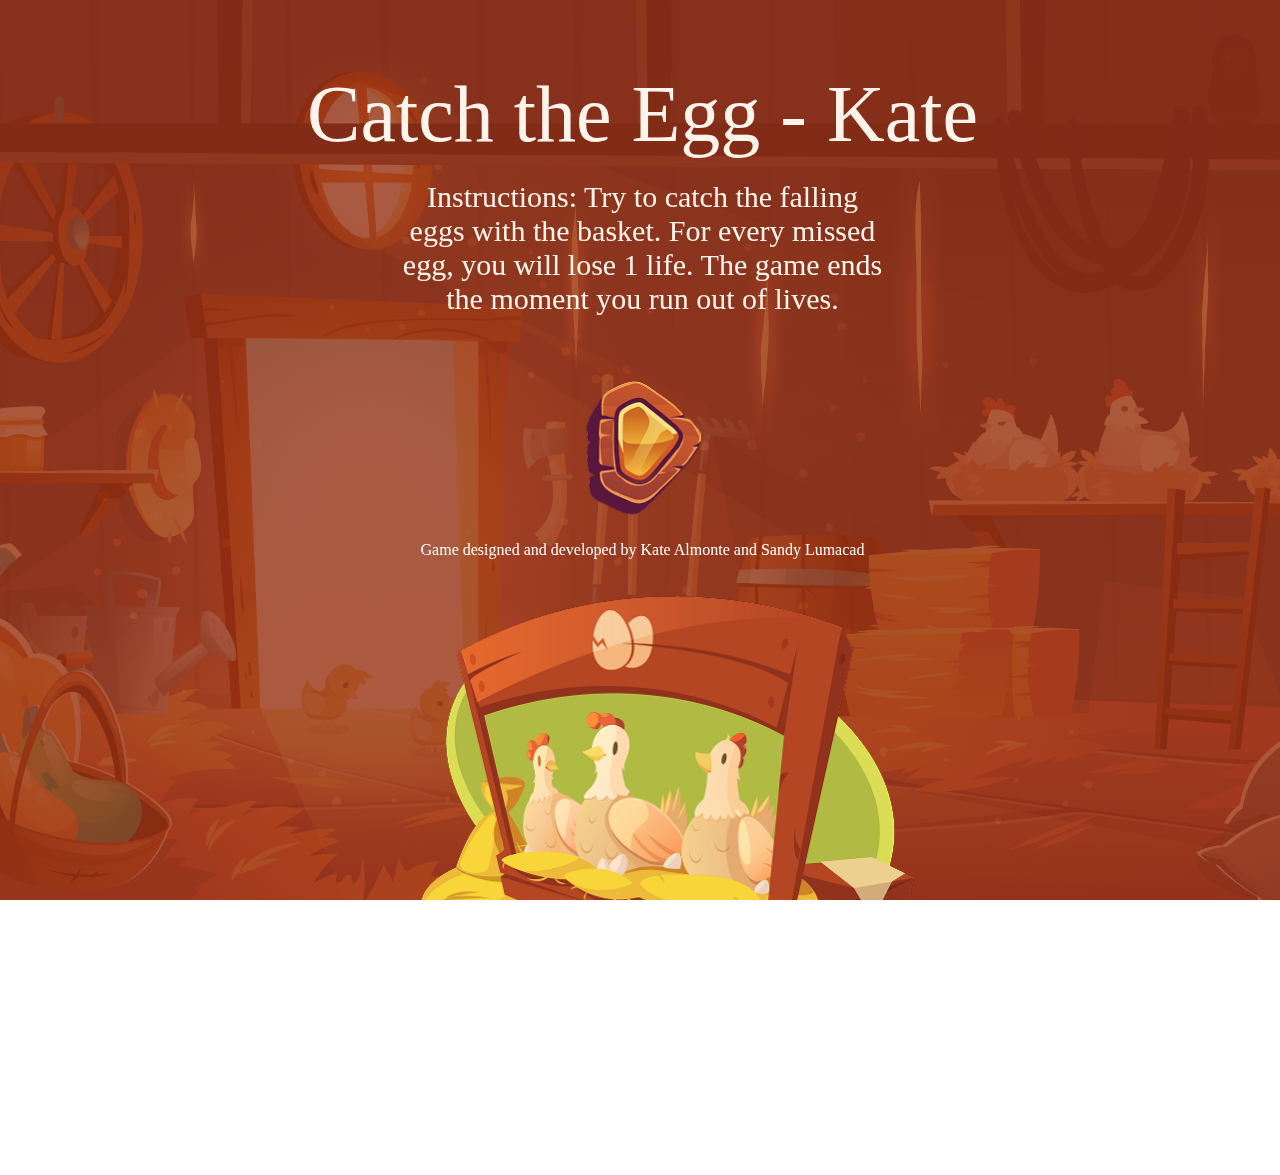
<file: index.html>
<!DOCTYPE html>
<html lang="en">
  <head>
    <meta charset="UTF-8" />
    <meta name="viewport" content="width=device-width, initial-scale=1.0" />
    <title>Catch the Egg</title>
    <link rel="stylesheet" href="/styles/styles.css" />
    <link rel="preconnect" href="https://fonts.googleapis.com">
<link rel="preconnect" href="https://fonts.gstatic.com" crossorigin>
<link href="https://fonts.googleapis.com/css2?family=Irish+Grover&family=Roboto:ital,wght@0,100..900;1,100..900&family=Special+Gothic+Expanded+One&display=swap" rel="stylesheet">
  </head>
  <body>
    <div class="container">
      <div class="content">
        <div class="text-container">
          <div class="title">Catch the Egg - Kate</div>
          <div class="instructions">
            Instructions: Try to catch the falling eggs with the basket. For
            every missed egg, you will lose 1 life. The game ends the moment you
            run out of lives.
          </div>
          <img class="playButton"
            onclick="window.location.href='enterName.html'"
            style="width: 131.94px; height: 141px"
            src="/assets/play button.png"
          />
          <div class="credits">
            Game designed and developed by Kate Almonte and Sandy Lumacad
          </div>
        </div>
        <img
          style="width: 563px; height: 520px"
          src="/assets/2439_noBG.png"
        />
      </div>
    </div>
  </body>
</html>
</html>
</file>
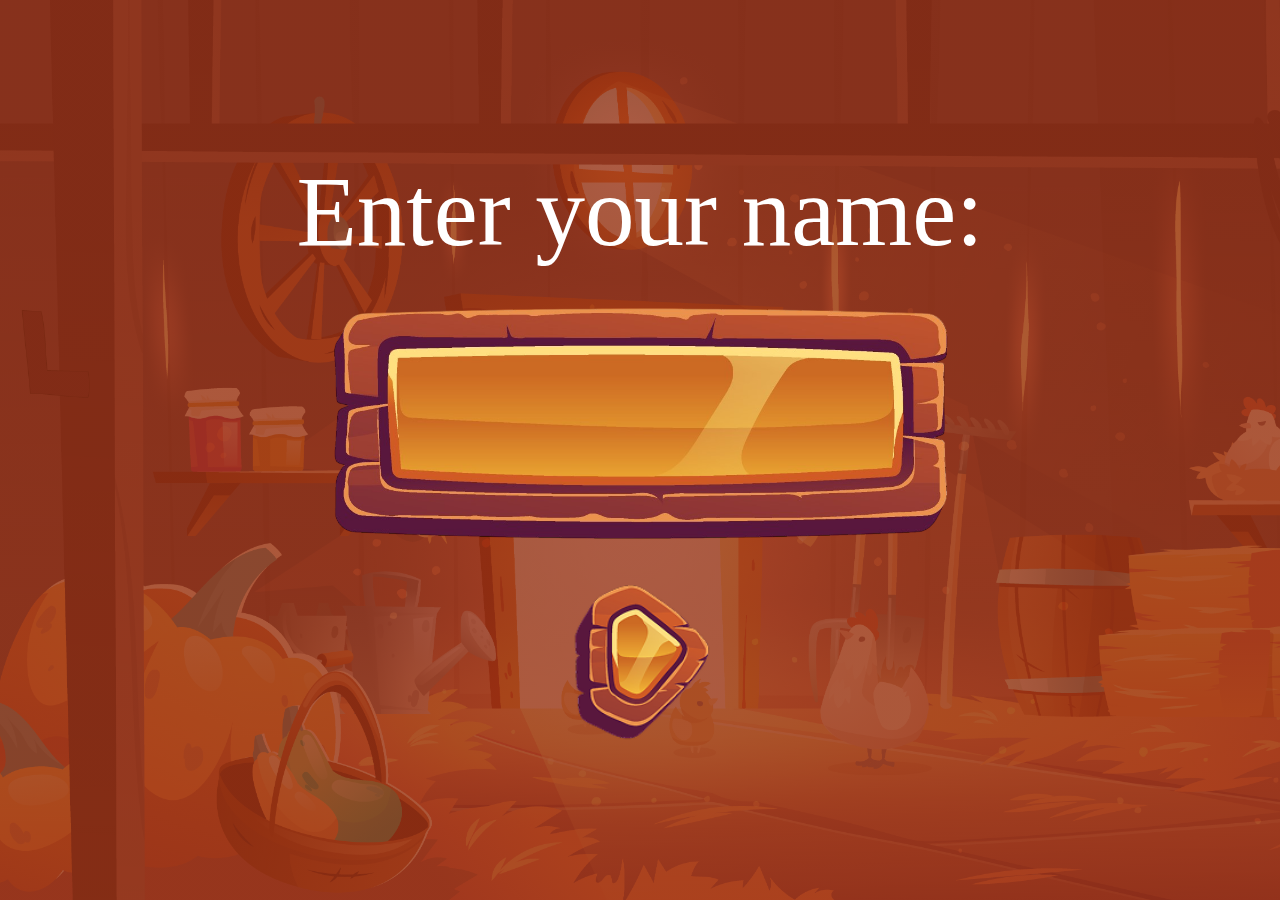
<file: enterName.html>
<!DOCTYPE html>
<html lang="en">
  <head>
    <meta charset="UTF-8" />
    <meta name="viewport" content="width=device-width, initial-scale=1.0" />
    <title>Catch the Egg - Enter Name</title>
    <link rel="stylesheet" href="/styles/enterNameStyles.css" />
    <link rel="preconnect" href="https://fonts.googleapis.com" />
    <link rel="preconnect" href="https://fonts.gstatic.com" crossorigin />
    <link
      href="https://fonts.googleapis.com/css2?family=Irish+Grover&family=Roboto:ital,wght@0,100..900;1,100..900&family=Special+Gothic+Expanded+One&display=swap"
      rel="stylesheet"
    />
  </head>
  <body>
    <div class="name-container">
      <div class="name-content">
        <div class="name-title">Enter your name:</div>
        <div class="input-container">
          <img
            class="name-input-image"
            src="/assets/button-Photoroom.png"
            alt="Name input field"
          />
          <input
            type="text"
            id="playerName"
            class="name-input"
            maxlength="20"
          />
        </div>
        <img
          class="name-icon playButton"
          src="/assets/play button.png"
          alt="Play button"
          onclick="goToGameScene()"
        />
      </div>
    </div>

    <script src="/script.js"></script>
  </body>
</html>
</file>
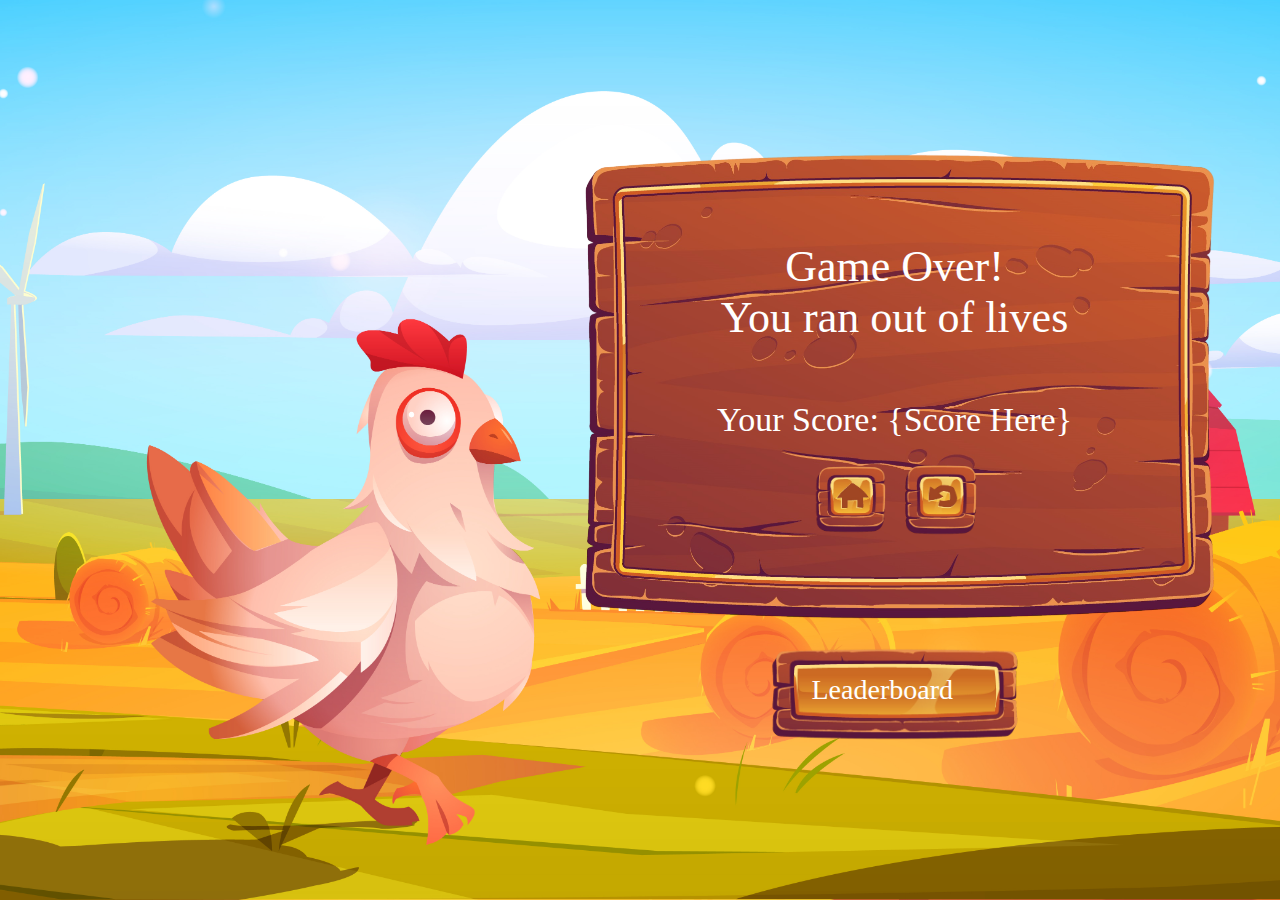
<file: gameOver.html>
<!DOCTYPE html>
<html lang="en">
  <head>
    <meta charset="UTF-8" />
    <meta name="viewport" content="width=device-width, initial-scale=1.0" />
    <link rel="stylesheet" href="/styles/gameOverStyles.css" />
    <link rel="preconnect" href="https://fonts.googleapis.com" />
    <link rel="preconnect" href="https://fonts.gstatic.com" crossorigin />
    <link
      href="https://fonts.googleapis.com/css2?family=Irish+Grover&family=Roboto:ital,wght@0,100..900;1,100..900&family=Special+Gothic+Expanded+One&display=swap"
      rel="stylesheet"
    />

    <title>GameOver</title>
  </head>
  <body>
    <div class="container">
      <div class="content-wrapper">
        <div class="game-over-box">
          <div class="game-over-text">
            <span class="main-text"
              >Game Over!<br />You ran out of lives<br
            /></span>
            <span class="spacer-text"><br /></span>
            <span class="score-text">Your Score: {Score Here}</span>
          </div>
          <div class="icon-row">
            <img
              class="icon"
              onClick="goToMainMenu()"
              src="/assets/home button-Photoroom.png"
            />
            <img
              class="icon"
              onClick="tryAgain()"
              src="/assets/replay button-Photoroom.png"
            />
          </div>
        </div>
        <div class="leaderboard-button" onClick="goToLeaderboard()">
          <div class="leaderboard-text">Leaderboard</div>
        </div>
      </div>
    </div>
    <script src="/functions.js" type="module"></script>
    <script src="/script.js" type="module"></script>
  </body>
</html>
</file>
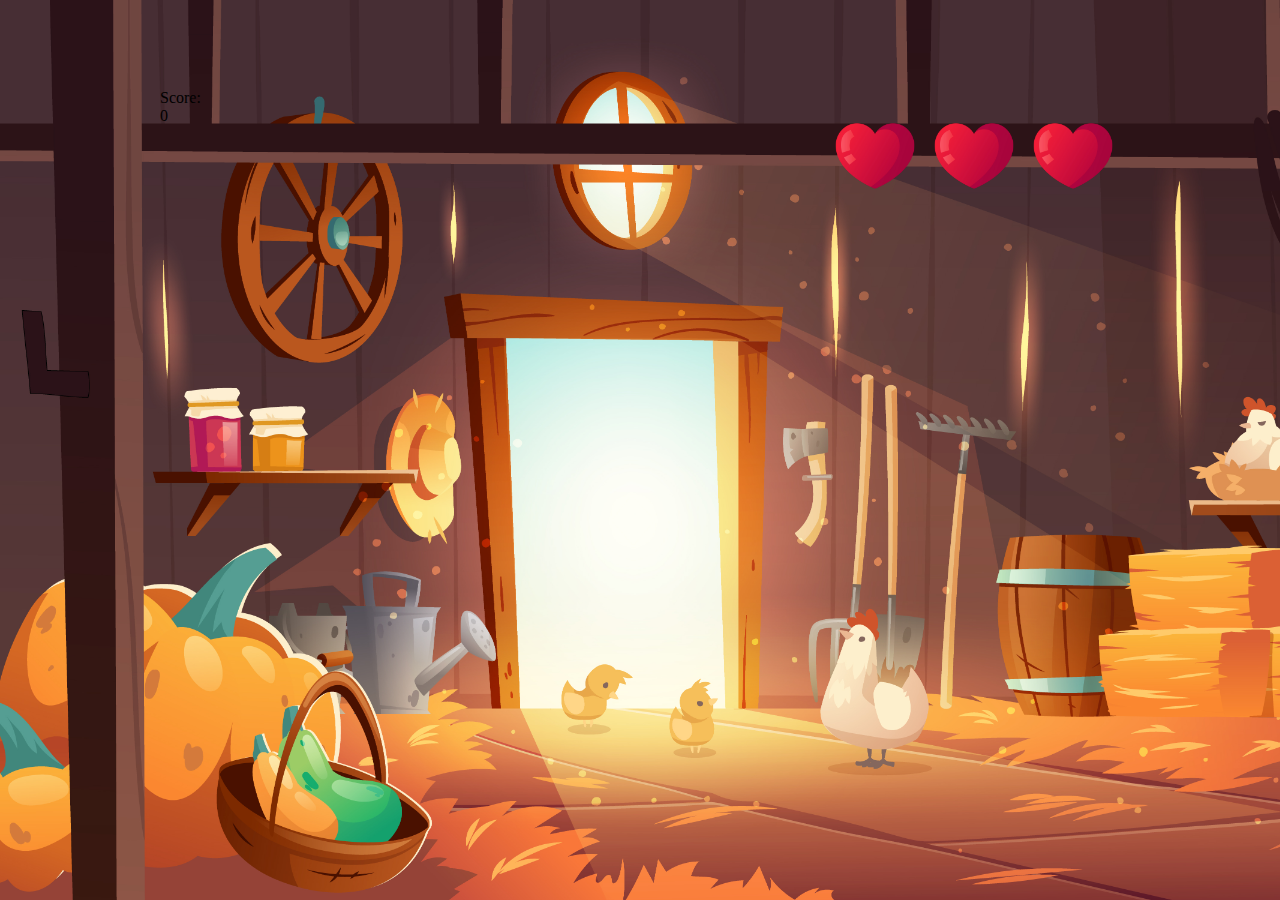
<file: gameProper.html>
<!DOCTYPE html>
<html lang="en">
  <head>
    <meta charset="UTF-8" />
    <meta name="viewport" content="width=device-width, initial-scale=1.0" />
    <title>Catch the Egg</title>
    <link rel="stylesheet" href="/styles/gameProperStyles.css" />
    <link rel="preconnect" href="https://fonts.googleapis.com" />
    <link rel="preconnect" href="https://fonts.gstatic.com" crossorigin />
    <link
      href="https://fonts.googleapis.com/css2?family=Irish+Grover&family=Roboto:ital,wght@0,100..900;1,100..900&family=Special+Gothic+Expanded+One&display=swap"
      rel="stylesheet"
    />
  </head>
  <body>
    <div class="game-container">
      <div class="header-container">
        <div class="scoreBlock">
          <div class="score-title">Score:</div>
          <div class="score-value" id="score">0</div>
        </div>
        <div class="lives-container">
          <img class="life-icon" src="/assets/gradient_heart-Photoroom.png" />
          <img class="life-icon" src="/assets/gradient_heart-Photoroom.png" />
          <img class="life-icon" src="/assets/gradient_heart-Photoroom.png" />
        </div>
      </div>
    </div>
  </body>
</html>
</file>
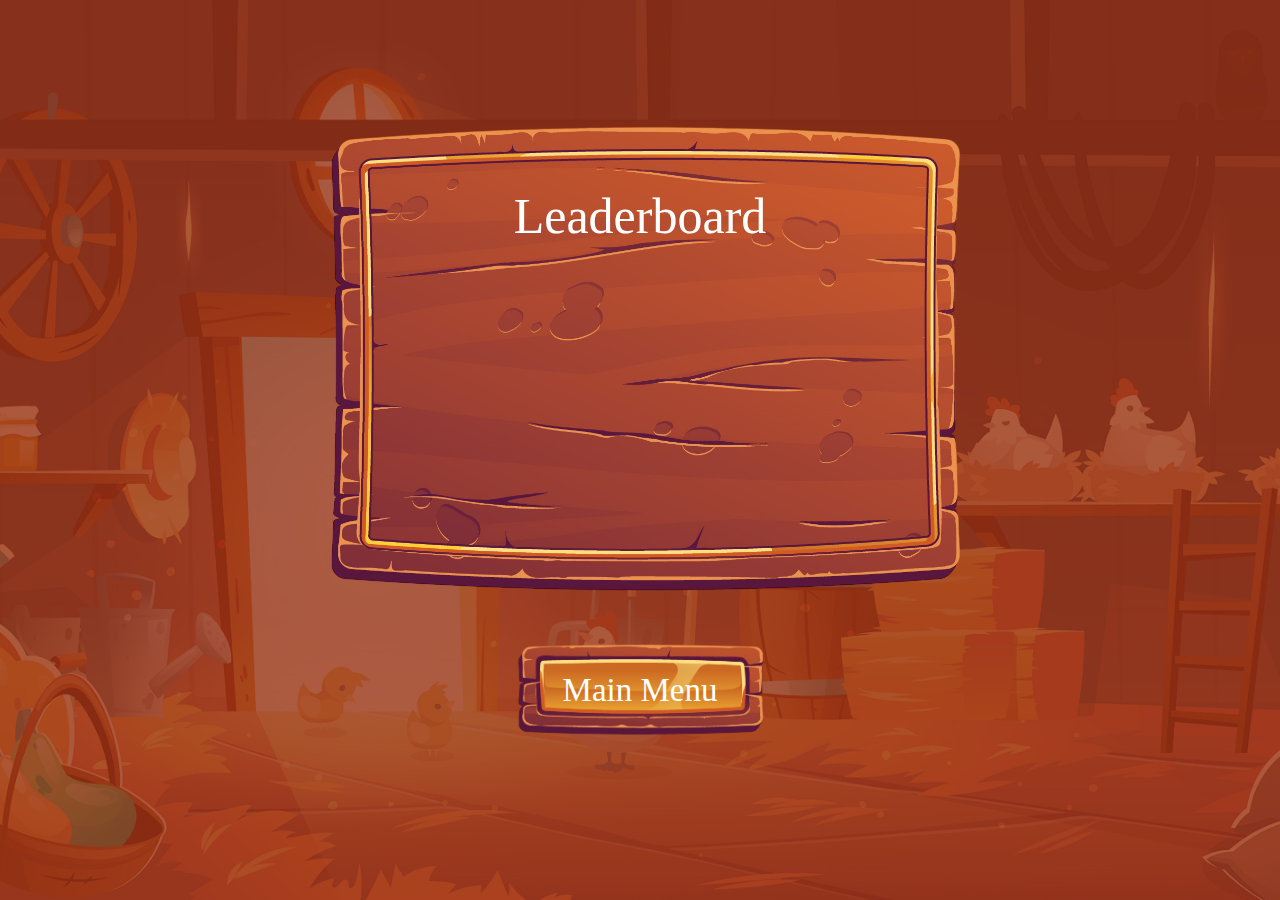
<file: leaderboard.html>
<!DOCTYPE html>
<html lang="en">
  <head>
    <meta charset="UTF-8" />
    <meta name="viewport" content="width=device-width, initial-scale=1.0" />
    <link rel="stylesheet" href="/styles/leaderboardStyles.css" />
    <title>Leaderboard</title>
    <link rel="preconnect" href="https://fonts.googleapis.com" />
    <link rel="preconnect" href="https://fonts.gstatic.com" crossorigin />
    <link
      href="https://fonts.googleapis.com/css2?family=Irish+Grover&family=Roboto:ital,wght@0,100..900;1,100..900&family=Special+Gothic+Expanded+One&display=swap"
      rel="stylesheet"
    />
  </head>
  <body>
    <div class="container">
      <div class="leaderboard-section">
        <div class="leaderboard-title">Leaderboard</div>
        <!-- Leaderboard entries would go here -->
      </div>
      <div class="menu-button" onClick="goToMainMenu()">
        <div class="menu-text">Main Menu</div>
      </div>
    </div>
    <script src="/functions.js" type="module"></script>
    <script src="/script.js" type="module"></script>
  </body>
</html>
</file>
<file: styles/styles.css>
* {
  margin: 0;
  padding: 0;
  box-sizing: border-box;
}

html,
body {
  width: 100%;
  height: 100%;
  overflow-x: hidden;
}

body {
  min-height: 100vh;
  position: relative;
}

.container {
  width: 100%;
  min-height: 100vh;
  padding: 10px 12px;
  position: relative;
  display: flex;
  flex-direction: column;
  justify-content: center;
  align-items: center;
  gap: 25px;
  overflow: hidden;
}

.container::before {
  content: "";
  position: absolute;
  top: 0;
  left: 0;
  width: 100%;
  height: 100%;
  background-image: url(/assets/2727.jpg);
  background-size: cover;
  background-position: center;
  background-repeat: no-repeat;
  background-attachment: fixed;
  z-index: -2;
}

.container::after {
  content: "";
  position: absolute;
  top: 0;
  left: 0;
  width: 100%;
  height: 100%;
  background: linear-gradient(
    0deg,
    rgba(151, 50, 22, 0.8) 0%,
    rgba(151, 50, 22, 0.8) 100%
  );
  z-index: -1;
}

.content {
  width: 100%;
  height: auto;
  max-height: 100%;
  padding: 49px 0;
  display: flex;
  justify-content: center;
  align-items: center;
  gap: 27px;
  position: relative;
  flex-wrap: wrap;
}

.text-container {
  padding: 10px 20px 10px 25px;
  display: flex;
  flex-direction: column;
  justify-content: center;
  align-items: center;
  gap: 20px;
  max-width: 100%;
}

.title {
  color: #fff4eb;
  font-size: 80px;
  font-family: "Irish Grover", cursive;
  font-weight: 400;
  word-wrap: break-word;
  text-align: center;
}

.instructions {
  width: 100%;
  max-width: 484px;
  height: auto;
  min-height: 180px;
  text-align: center;
  color: #fff4eb;
  font-size: 30px;
  font-family: "Irish Grover", cursive;
  font-weight: 400;
  word-wrap: break-word;
}

.credits {
  width: 100%;
  max-width: 520px;
  height: auto;
  text-align: center;
  color: white;
  font-size: 16px;
  font-family: "Irish Grover", cursive;
  font-weight: 400;
  word-wrap: break-word;
}

@media (max-width: 1024px) {
  .content {
    flex-direction: column;
  }

  .title {
    font-size: 60px;
  }

  .instructions {
    font-size: 24px;
  }
}

@media (max-width: 600px) {
  .title {
    font-size: 40px;
  }

  .instructions {
    font-size: 20px;
  }

  .content {
    padding: 30px 0;
  }
}

.playButton {
  cursor: pointer;
  transition: transform 0.2s ease;
}

.playButton:hover {
  transform: scale(1.1);
}

/* ///////////////////////////////////////////////// */
</file>
<file: styles/enterNameStyles.css>
* {
  margin: 0;
  padding: 0;
  box-sizing: border-box;
}

html,
body {
  width: 100%;
  height: 100%;
  overflow-x: hidden;
}

body {
  min-height: 100vh;
  position: relative;
}

.name-container {
  width: 100%;
  height: 100%;
  padding: 100px;
  background: linear-gradient(
    0deg,
    rgba(151, 50, 22, 0.8) 0%,
    rgba(151, 50, 22, 0.8) 100%
  );
  overflow: hidden;
  background-image: url(/assets/2727.jpg);
  flex-direction: column;
  justify-content: center;
  align-items: center;
  gap: 25px;
  display: inline-flex;
  position: relative;
  z-index: 1;
  overflow: hidden;
  background-size: cover;
}

.name-container::after {
  content: "";
  position: absolute;
  top: 0;
  left: 0;
  width: 100%;
  height: 100%;
  background: linear-gradient(
    0deg,
    rgba(151, 50, 22, 0.8) 0%,
    rgba(151, 50, 22, 0.8) 100%
  );
  z-index: -1;
}

.name-content {
  padding: 10px;
  overflow: hidden;
  flex-direction: column;
  justify-content: center;
  align-items: center;
  gap: 10px;
  display: flex;
}

.name-title {
  text-align: center;
  color: white;
  font-size: 99px;
  font-family: "Irish Grover", cursive;
  font-weight: 400;
  word-wrap: break-word;
}

.name-input-image {
  width: 644px;
  height: 296px;
  position: relative;
}

.name-icon {
  width: 152px;
  height: 162px;
}

.input-container {
  position: relative;
  width: 644px;
  height: 296px;
  max-width: 100%;
}

.name-input {
  position: absolute;
  top: 50%;
  left: 50%;
  transform: translate(-50%, -50%);
  width: 70%;
  height: 40%;
  background: transparent;
  border: none;
  outline: none;
  text-align: center;
  color: #fff;
  font-size: 50px;
  font-family: "Irish Grover", cursive;
  font-weight: 400;
  z-index: 2;
}

.name-input::placeholder {
  color: rgba(151, 50, 22, 0.6);
}

.playButton {
  cursor: pointer;
  transition: transform 0.2s ease;
}

.playButton:hover {
  transform: scale(1.1);
}

/* Responsive styles */
@media (max-width: 1024px) {
  .name-container {
    padding: 100px 50px;
  }

  .name-title {
    font-size: 3dvh;
  }

  .name-input-image {
    width: 500px;
    height: auto;
  }

  .input-container {
    width: 500px;
    height: auto;
  }

  .name-input {
    font-size: 28px;
  }
}

@media (max-width: 600px) {
  .name-container {
    padding: 50px 20px;
  }

  .name-title {
    font-size: 30px;
  }

  .name-input-image {
    width: 100%;
    max-width: 400px;
    height: auto;
  }

  .name-icon {
    width: 120px;
    height: auto;
  }

  .input-container {
    width: 100%;
    max-width: 400px;
  }

  .name-input {
    font-size: 24px;
  }
}

/* Import base styles */
@import url("base.css");

/* Import name entry specific styles */
@import url("nameEntry.css");
</file>
<file: styles/gameOverStyles.css>
body,
html {
  overflow: hidden; /* Prevent scrolling on the entire page */
  margin: 0; /* Remove default body margin */
  padding: 0; /* Remove default body padding */
  height: 100%; /* Ensure body and html take full viewport height */
  width: 100%;
}

.game-over-box > * {
  flex-shrink: 1;
  min-height: 0; /* Allows flex items to shrink below their default min-height */
}

.container {
  width: 100%;
  height: 100%;
  padding: 0;
  overflow: hidden;
  background-image: url(/assets/2111.w023.n001.1426B.p1.1426.jpg);
  background-size: cover; /* Ensures the image covers the container */
  background-position: center; /* Centers the image */
  background-repeat: no-repeat; /* Prevents the image from repeating */
  display: flex;
  justify-content: flex-end;
  gap: 10px;
}

.content-wrapper {
  width: 671px;
  padding: 84px 50px;
  overflow: hidden;
  display: inline-flex;
  flex-direction: column;
  justify-content: center;
  align-items: center;
  gap: 10px;
}

.game-over-box {
  width: 600px; /* Set a fixed width for the board */
  height: 400px; /* Set a fixed height for the board */
  padding: 40px; /* Adjust padding for proper spacing */
  overflow: hidden;
  background-image: url(/assets/board-Photoroom.png); /* Ensure the correct image path */
  background-size: contain; /* Ensure the image fits within the box */
  background-position: center; /* Center the background image */
  background-repeat: no-repeat; /* Prevent the image from repeating */
  display: flex;
  flex-direction: column;
  justify-content: center;
  align-items: center;
  gap: 20px;
}

.game-over-text {
  text-align: center;
}

.main-text {
  color: white;
  font-size: 44px;
  font-family: "Irish Grover", cursive;
  font-weight: 400;
  word-wrap: break-word;
}

.spacer-text {
  color: white;
  font-size: 50px;
  font-family: "Irish Grover", cursive;
  font-weight: 400;
  word-wrap: break-word;
}

.score-text {
  color: white;
  font-size: 34px;
  font-family: "Irish Grover", cursive;
  font-weight: 400;
  word-wrap: break-word;
}

.icon-row {
  width: 391px;
  padding: 0 17px;
  overflow: hidden;
  display: inline-flex;
  justify-content: center;
  align-items: center;
  gap: 10px;
}

.icon {
  width: 80px;
  height: 80px;
  position: relative;
  background-size: cover;
  cursor: pointer;
  transition: transform 0.2s ease;
}

.icon:hover {
  transform: scale(1.1); /* Scale effect on hover */
}

.leaderboard-button {
  width: 257px;
  height: 110px;
  padding: 0; /* Remove extra padding */
  position: relative;
  background-image: url(/assets/button-Photoroom.png); /* Ensure the correct image path */
  background-size: cover; /* Ensure the image covers the button */
  background-position: center; /* Center the background image */
  background-repeat: no-repeat; /* Prevent the image from repeating */
  display: flex;
  justify-content: center;
  align-items: center;
  gap: 10px;
  overflow: visible; /* Allow the button to display fully */
  cursor: pointer; /* Change cursor to pointer on hover */
  transition: transform 0.2s ease;
}

.leaderboard-button:hover {
  transform: scale(1.1); /* Scale effect on hover */
}

.leaderboard-text {
  position: absolute;
  left: 45.5px;
  top: 34px;
  text-align: center;
  color: white;
  font-size: 28px;
  font-family: "Irish Grover", cursive;
  font-weight: 400;
  word-wrap: break-word;
}
</file>
<file: styles/gameProperStyles.css>
* {
  margin: 0;
  padding: 0;
  box-sizing: border-box;
}

html,
body {
  width: 100%;
  height: 100%;
  overflow-x: hidden;
}

body {
  min-height: 100vh;
  position: relative;
}

.game-container {
  width: 100%;
  height: 100%;
  padding-left: 150px;
  padding-right: 150px;
  padding-top: 80px;
  padding-bottom: 80px;
  overflow: hidden;
  background-image: url(/assets/2727.jpg);
  flex-direction: column;
  justify-content: flex-start;
  align-items: center;
  gap: 10px;
  display: inline-flex;
  background-size: cover;
}

.header-container {
  align-self: stretch;
  height: 152px;
  padding: 10px;
  overflow: hidden;
  justify-content: flex-start;
  align-items: center;
  gap: 10px;
  display: inline-flex;
}

.scoreBlock {
  width: 319.42px;
  height: 134px;
}

.lives-container {
  width: 787px;
  padding-top: 5px;
  padding-bottom: 5px;
  overflow: hidden;
  justify-content: flex-end;
  align-items: center;
  gap: 5px;
  display: flex;
}

.life-icon {
  width: 94px;
  height: 94px;
}
</file>
<file: styles/leaderboardStyles.css>
body,
html {
  overflow: hidden; /* Prevent scrolling on the entire page */
  margin: 0; /* Remove default body margin */
  padding: 0; /* Remove default body padding */
  height: 100%; /* Ensure body and html take full viewport height */
  width: 100%;
}

.game-over-box {
  flex-shrink: 1;
  min-height: 0; /* Allows flex items to shrink below their default min-height */
}

.container {
  width: 100%;
  height: 100%;
  padding: 0;
  overflow: hidden;
  background-image: url(/assets/with\ brown\ overlay.png); /* Ensure the correct image path */
  background-size: cover; /* Ensures the image covers the container */
  background-position: center; /* Centers the image */
  background-repeat: no-repeat; /* Prevents the image from repeating */
  display: flex;
  flex-direction: column; /* Changed to column to stack elements vertically */
  justify-content: center; /* Center content vertically */
  align-items: center; /* Center content horizontally */
  gap: 30px; /* Increased gap between elements */
}

.leaderboard-section {
  width: 600px; /* Set a fixed width for the board */
  height: 400px; /* Set a fixed height for the board */
  padding: 40px; /* Adjust padding for proper spacing */
  overflow: hidden;
  background-image: url(/assets/board-Photoroom.png); /* Ensure the correct image path */
  background-size: contain; /* Ensure the image fits within the box */
  background-position: center; /* Center the background image */
  background-repeat: no-repeat; /* Prevent the image from repeating */
  display: flex;
  flex-direction: column;
  justify-content: flex-start; /* Align content to the top */
  align-items: center;
  gap: 20px;
  position: relative; /* Added for proper child positioning */
}

.leaderboard-title {
  position: relative; /* Changed from absolute to relative */
  margin-top: 25px; /* Add top margin to position properly within board */
  text-align: center;
  color: white;
  font-size: 50px;
  font-family: "Irish Grover", cursive;
  font-weight: 400;
  word-wrap: break-word;
}

.menu-button {
  width: 257px; /* Added width to match other buttons */
  height: 112px;
  padding: 2px 0;
  position: relative;
  overflow: hidden;
  background-image: url(/assets/button-Photoroom.png);
  background-size: contain; /* Ensure the image fits properly */
  background-position: center;
  background-repeat: no-repeat;
  display: inline-flex;
  justify-content: center;
  align-items: center;
  gap: 10px;
  margin-bottom: 30px; /* Add bottom margin for spacing */
  cursor: pointer; /* Add cursor pointer for better UX */
  transition: transform 0.2s ease;
}

.menu-button:hover {
  transform: scale(1.1);
}

.menu-text {
  position: relative; /* Changed from absolute to relative */
  text-align: center;
  color: white;
  font-size: 33px;
  font-family: "Irish Grover", cursive;
  font-weight: 400;
  word-wrap: break-word;
}

/* Add responsive styles */
@media (max-height: 700px) {
  .container {
    gap: 15px;
  }

  .leaderboard-section {
    height: 350px;
    width: 525px;
  }

  .leaderboard-title {
    font-size: 50px;
    margin-top: 40px;
  }

  .menu-button {
    margin-bottom: 15px;
  }
}

@media (max-width: 650px) {
  .leaderboard-section {
    width: 90%;
    height: auto;
    aspect-ratio: 1.5/1; /* Maintain aspect ratio */
  }

  .leaderboard-title {
    font-size: 50px;
    margin-top: 30px;
  }
}
</file>
